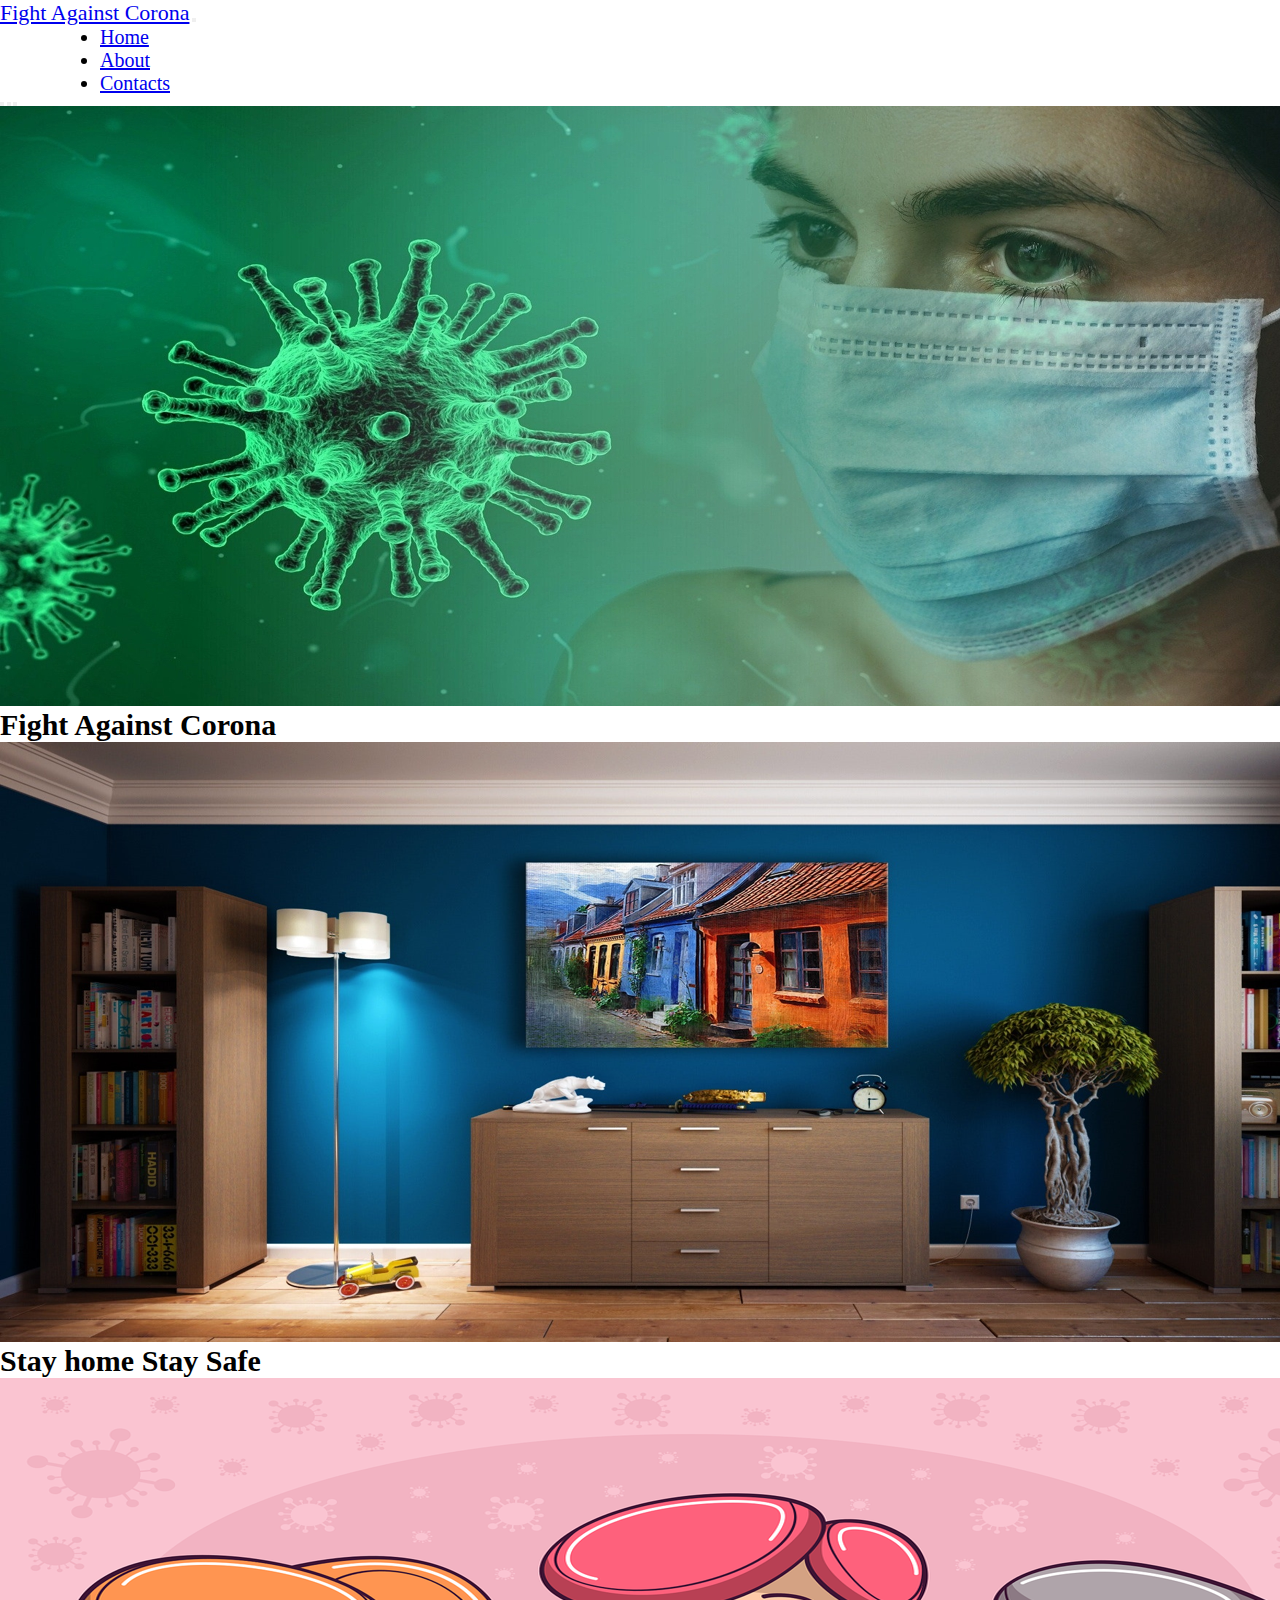
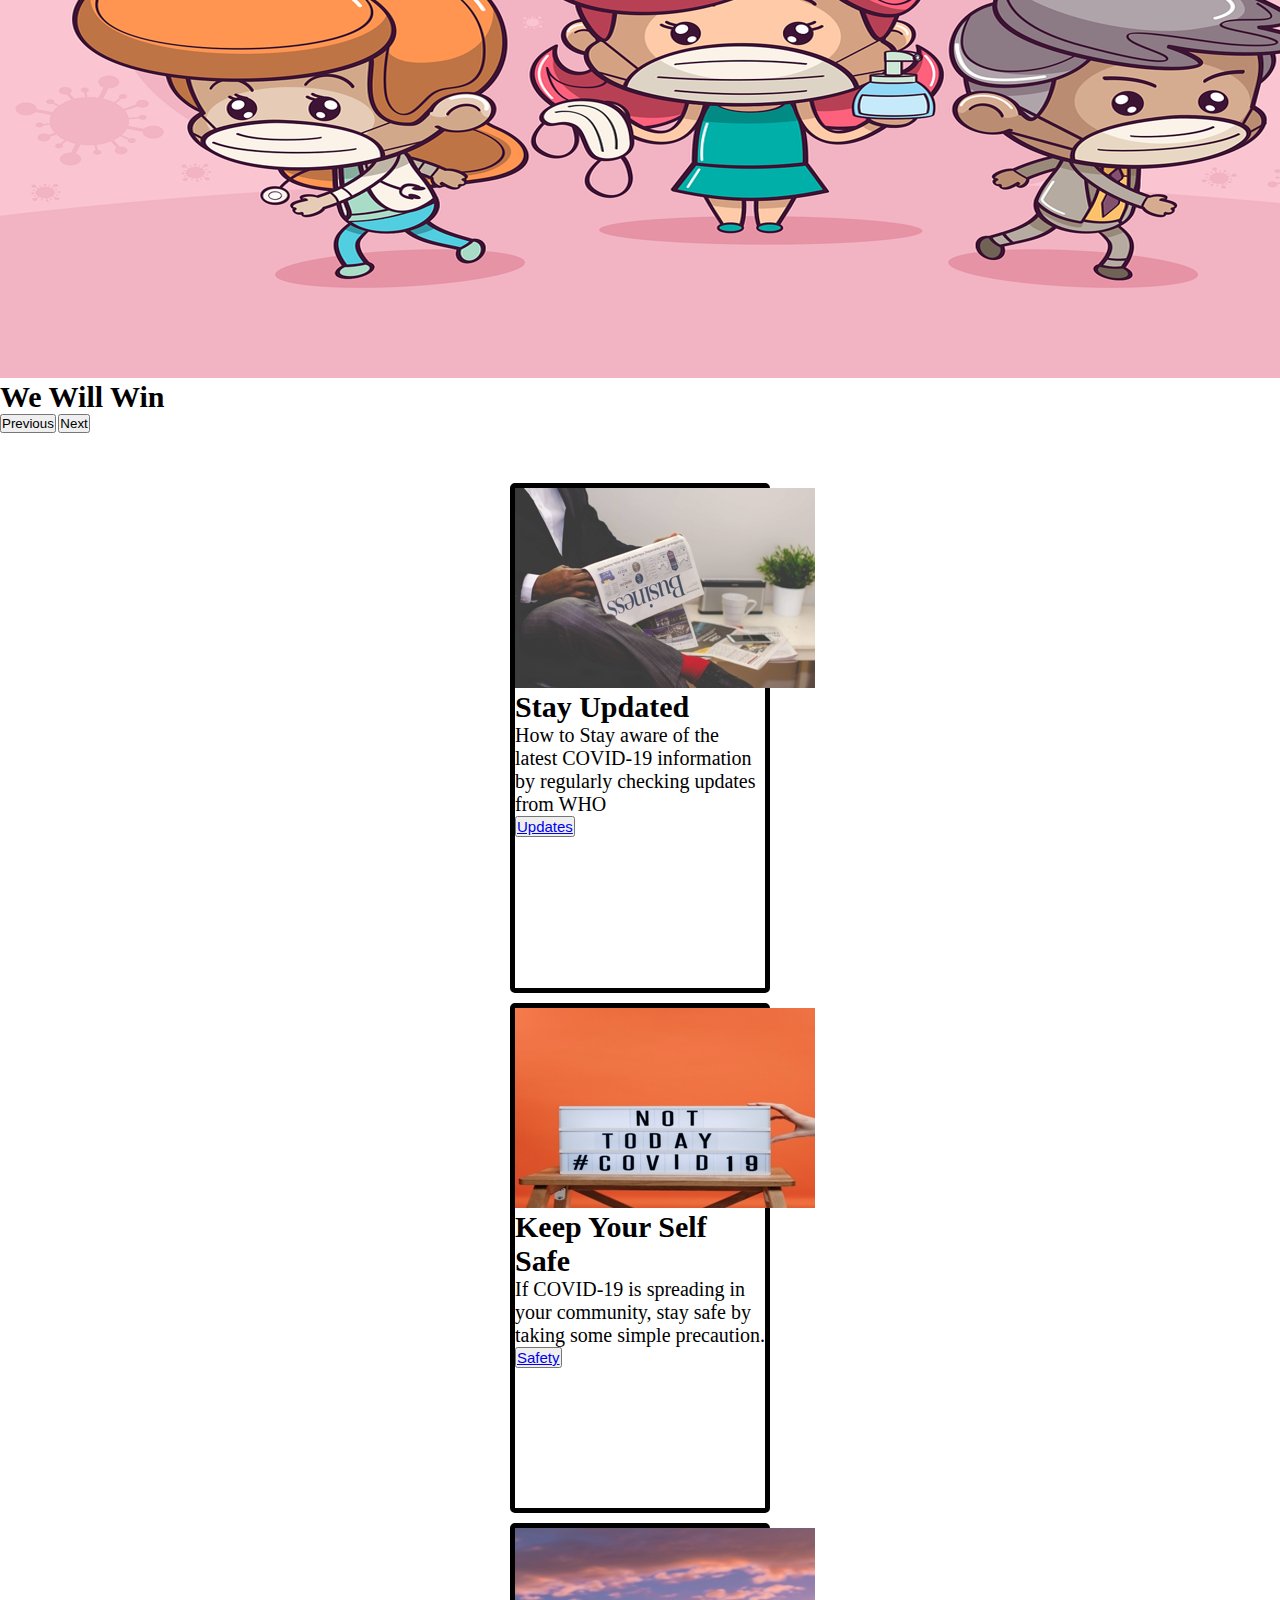
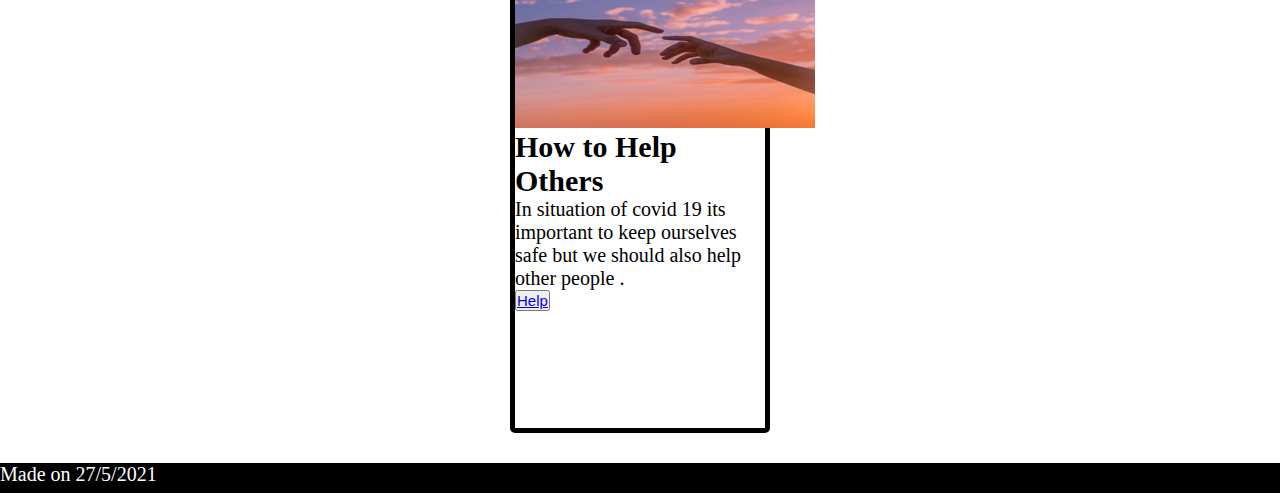
<file: index.html>
<!doctype html>
<html lang="en">
  <head>
    <!-- Required meta tags -->
    <meta charset="utf-8">
    <meta name="viewport" content="width=device-width, initial-scale=1">

    <!-- Bootstrap CSS -->
    <link href="https://cdn.jsdelivr.net/npm/bootstrap@5.0.1/dist/css/bootstrap.min.css" rel="stylesheet" integrity="sha384-+0n0xVW2eSR5OomGNYDnhzAbDsOXxcvSN1TPprVMTNDbiYZCxYbOOl7+AMvyTG2x" crossorigin="anonymous">
    <link rel="stylesheet" href="style.css">
   <link rel="icon" href="favicon.ico">
    <title>Fight Against Corona</title>
  </head>
  <body>
    <nav class="navbar navbar-expand-lg fixed-top navbar-dark bg-dark">
        <div class="container-fluid">
          <a class="navbar-brand" href="#">Fight Against Corona</a>
          <button class="navbar-toggler" type="button" data-bs-toggle="collapse" data-bs-target="#navbarSupportedContent" aria-controls="navbarSupportedContent" aria-expanded="false" aria-label="Toggle navigation">
            <span class="navbar-toggler-icon"></span>
          </button>
          <div class="collapse navbar-collapse" id="navbarSupportedContent">
            <ul class="navbar-nav me-auto mb-2 mb-lg-0">
              <li class="nav-item">
                <a class="nav-link active" aria-current="page" href="./index.html">Home</a>
              </li>
              <li class="nav-item">
                <a class="nav-link" href="./about.html">About</a>
              </li>
              <li class="nav-item">
                <a class="nav-link" href="contact.html">Contacts</a>
              </li>
              
             
            </ul>
            
          </div>
        </div>
      </nav>

      <div class="slide"><div id="carouselExampleCaptions" class="carousel slide" data-bs-ride="carousel">
        <div class="carousel-indicators">
          <button type="button" data-bs-target="#carouselExampleCaptions" data-bs-slide-to="0" class="active" aria-current="true" aria-label="Slide 1"></button>
          <button type="button" data-bs-target="#carouselExampleCaptions" data-bs-slide-to="1" aria-label="Slide 2"></button>
          <button type="button" data-bs-target="#carouselExampleCaptions" data-bs-slide-to="2" aria-label="Slide 3"></button>
        </div>
        <div class="carousel-inner">
          <div class="carousel-item active">
            <img src="./media/coronaOP.266b9946.jpg" class="d-block w-100" alt="...">
            <div class="carousel-caption d-none d-md-block">
              <h5>Fight Against Corona</h5>
              
            </div>
          </div>
          <div class="carousel-item">
            <img src="./media/pexels-pixabay-271816.480b0daf.png" class="d-block w-100" alt="...">
            <div class="carousel-caption d-none d-md-block">
              <h5>Stay home Stay Safe</h5>
             
            </div>
          </div>
          <div class="carousel-item">
            <img src="./media/people-5306374_1280.fd94f33f.png" class="d-block w-100" alt="...">
            <div class="carousel-caption d-none d-md-block">
              <h5>We Will Win </h5>
             
            </div>
          </div>
        </div>
        <button class="carousel-control-prev" type="button" data-bs-target="#carouselExampleCaptions" data-bs-slide="prev">
          <span class="carousel-control-prev-icon" aria-hidden="true"></span>
          <span class="visually-hidden">Previous</span>
        </button>
        <button class="carousel-control-next" type="button" data-bs-target="#carouselExampleCaptions" data-bs-slide="next">
          <span class="carousel-control-next-icon" aria-hidden="true"></span>
          <span class="visually-hidden">Next</span>
        </button>
      </div>
    
    </div>
    <div class="container">
      <div class="row" >
        <div class="col-sm">
          <div class="card border-dark mb-3">
            <img
              src="./media/Update.b555ff31.jpg"
              class="card-img-top"
              alt="..."
              height="200px"
              class="img"
            />
            <div class="card-body">
              <h5 class="card-title">Stay Updated</h5>
              <p class="card-text">
                How to Stay aware of the latest COVID-19 information by
                regularly checking updates from WHO
              </p>
              <button type="button" class="btn btn-primary up">
                <a href="update.html"  class="btn btn-primary">Updates</a>
              </button>
            </div>
          </div>
        </div>
        <div class="col-sm">
          <div class="card border-dark mb-3">
            <img
              src="media/safety.d3c26100.jpg"
              class="card-img-top"
              alt="..."
              height="200px"
              class="img"
            />
            <div class="card-body">
              <h5 class="card-title">Keep Your Self Safe</h5>
              <p class="card-text">
                If COVID-19 is spreading in your community, stay safe by
                taking some simple precaution.
              </p>
              <button type="button" class="btn btn-primary">
                <a href="safe.html" class="btn btn-primary">Safety</a>
                </Link>
              </button>
            </div>
          </div>
        </div>
        <div class="col-sm">
          <div class="card border-dark mb-3">
            <img
              src="./media/helpHands.2a0279c8.jpg"
              class="card-img-top"
              alt="..."
              height="200px"
              class="img"
            />
            <div class="card-body">
              <h5 class="card-title">How to Help Others</h5>
              <p class="card-text">
                In situation of covid 19 its important to keep ourselves safe
                but we should also help other people .
              </p>
              <button type="button" class="btn btn-primary">
               
                <a href="help.html"   class="btn btn-primary">Help</a>
                
              </button>
            </div>
          </div>
        </div>
      </div>
    </div>
    <footer class="footer">Made on 27/5/2021</footer>
    <script src="https://cdn.jsdelivr.net/npm/bootstrap@5.0.1/dist/js/bootstrap.bundle.min.js" integrity="sha384-gtEjrD/SeCtmISkJkNUaaKMoLD0//ElJ19smozuHV6z3Iehds+3Ulb9Bn9Plx0x4" crossorigin="anonymous"></script>

   
  </body>
</html>
</file>
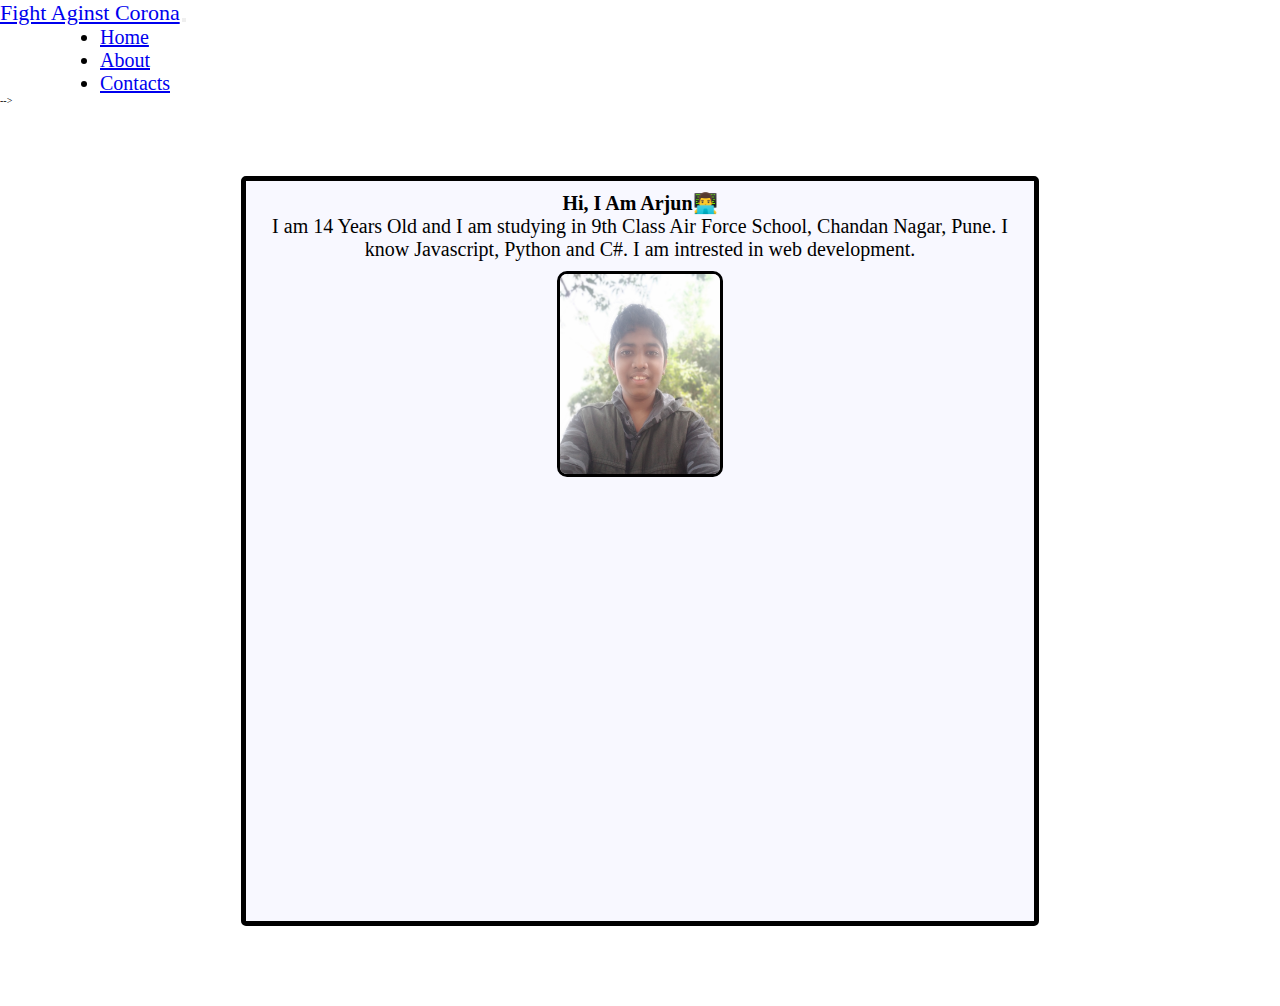
<file: about.html>
<!doctype html>
<html lang="en">
  <head>
    
    <meta charset="utf-8">
    <meta name="viewport" content="width=device-width, initial-scale=1">

  
    <link href="https://cdn.jsdelivr.net/npm/bootstrap@5.0.1/dist/css/bootstrap.min.css" rel="stylesheet" integrity="sha384-+0n0xVW2eSR5OomGNYDnhzAbDsOXxcvSN1TPprVMTNDbiYZCxYbOOl7+AMvyTG2x" crossorigin="anonymous">

    <title>About</title>
    <link rel="stylesheet" href="style.css">
  </head>
  <body>
<nav  id="V" class="navbar navbar-expand-lg fixed-top navbar-dark bg-dark"> 
        <div class="container-fluid">
          <a class="navbar-brand" href="#">Fight Aginst Corona</a>
          <button class="navbar-toggler" type="button" data-bs-toggle="collapse" data-bs-target="#navbarSupportedContent" aria-controls="navbarSupportedContent" aria-expanded="false" aria-label="Toggle navigation">
            <span class="navbar-toggler-icon"></span>
          </button>
          <div class="collapse navbar-collapse" id="navbarSupportedContent">
            <ul class="navbar-nav me-auto mb-2 mb-lg-0">
              <li class="nav-item">
                <a class="nav-link " aria-current="page" href="./index.html">Home</a>
              </li>
              <li class="nav-item">
                <a class="nav-link active" href="./about.html">About</a>
              </li>
              <li class="nav-item">
                <a class="nav-link" href="contact.html">Contacts</a>
              </li>
              
             
            </ul>
            
          </div>
        </div>
      </nav> -->
      <div class="abtwrap">
          
          <div class="abt"><h1 class="abTIT">Hi, I Am Arjun👨‍💻 </h1>
            <p id="abtpara">
                I am 14 Years Old and I am studying in 9th Class Air Force School, Chandan Nagar, Pune. I know Javascript, Python and C#. I am intrested in web development.</p>

                <img  id = "MyPhoto" src="/media/profile.8a453fb8.jpg" alt="">
        </div>
        <button class="btn btn-primary" id="B"><a id ="B" href="index.html">GO BACK HOME</a></button>
      </div>
   
    
  </body>
</html>
</file>
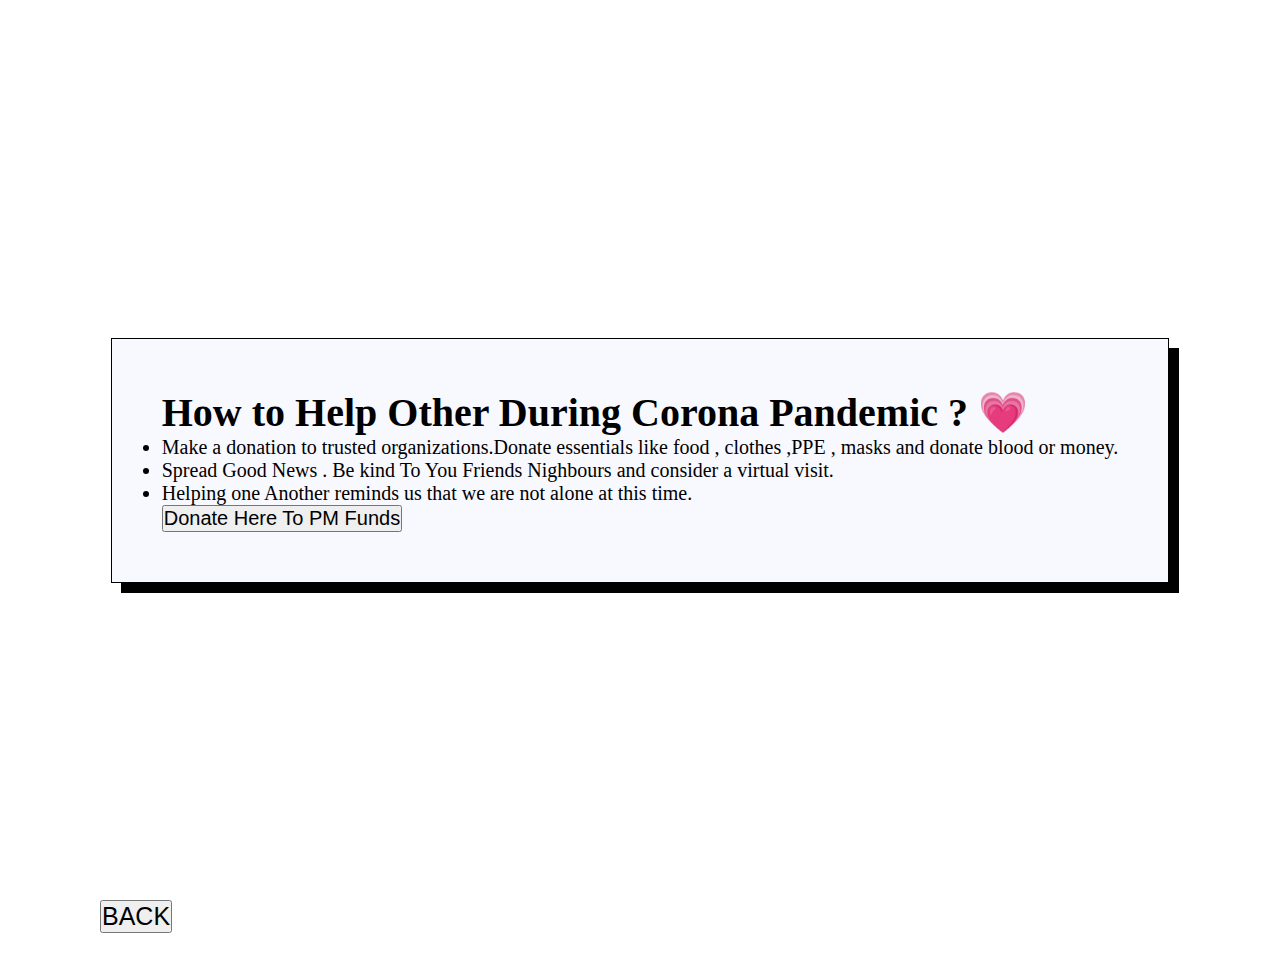
<file: help.html>
<!doctype html>
<html lang="en">
  <head>
    <!-- Required meta tags -->
    <meta charset="utf-8">
    <meta name="viewport" content="width=device-width, initial-scale=1">
    <link rel="stylesheet" href="style.css">
    <!-- Bootstrap CSS -->
    <link href="https://cdn.jsdelivr.net/npm/bootstrap@5.0.1/dist/css/bootstrap.min.css" rel="stylesheet" integrity="sha384-+0n0xVW2eSR5OomGNYDnhzAbDsOXxcvSN1TPprVMTNDbiYZCxYbOOl7+AMvyTG2x" crossorigin="anonymous">

    
  </head>
  <body>
    
    <div class="sts-body">
        <div class="wrap-sts">
          <h1 id="h1" style="font-size:4rem;">How to Help Other During Corona Pandemic ? 💗</h1>
          <ul id="sftList" style="font-size:2rem;"> 
            <li>
              Make a donation to trusted organizations.Donate essentials like
              food , clothes ,PPE , masks and donate blood or money.
            </li>
            <li>
              
              Spread Good News . Be kind To You Friends Nighbours and consider a
              virtual visit.
            </li>

            <li>
              Helping one Another reminds us that we are not alone at this time.
            </li>
          </ul>
          <button type="button" class="btn btn-warning " id="lvt">
            <a
              id="track"
              href="https://www.pmcares.gov.in/en/"
              target="self 
              "style="font-size:2rem;"      
            >
              Donate Here To PM Funds
            </a>
          </button>
        </div>
      </div>
      <a href="index.html"><button id ="cardBack"class="btn btn-primary">BACK</button></a>
    <script src="https://cdn.jsdelivr.net/npm/bootstrap@5.0.1/dist/js/bootstrap.bundle.min.js" integrity="sha384-gtEjrD/SeCtmISkJkNUaaKMoLD0//ElJ19smozuHV6z3Iehds+3Ulb9Bn9Plx0x4" crossorigin="anonymous"></script>

  </body>
</html>
</file>
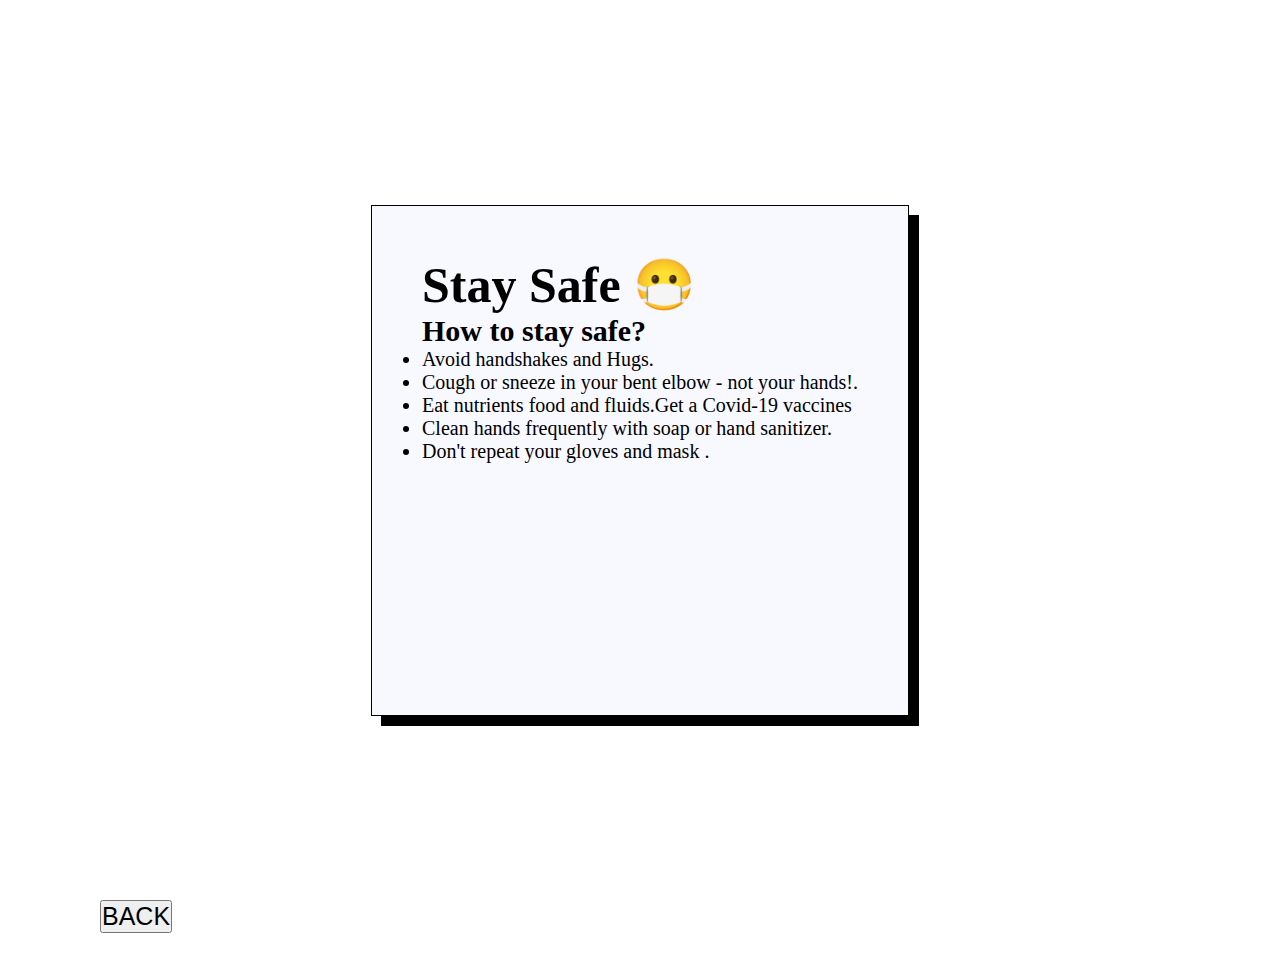
<file: safe.html>
<!doctype html>
<html lang="en">
  <head>
    <!-- Required meta tags -->
    <meta charset="utf-8">
    <meta name="viewport" content="width=device-width, initial-scale=1">
    <link rel="stylesheet" href="style.css">
    <!-- Bootstrap CSS -->
    <link href="https://cdn.jsdelivr.net/npm/bootstrap@5.0.1/dist/css/bootstrap.min.css" rel="stylesheet" integrity="sha384-+0n0xVW2eSR5OomGNYDnhzAbDsOXxcvSN1TPprVMTNDbiYZCxYbOOl7+AMvyTG2x" crossorigin="anonymous">

    <title>Safety</title>
  </head>
  <body>
    <div class="sts-body">
        <div class="wrap-sts">
          <h1 id="h1" style="font-size:5rem;">Stay Safe 😷</h1>
          <b id="sfsTT" style="font-size:3rem;">How to stay safe?</b>
          <ul id="sftList" style="font-size:2rem;">
            <li>Avoid handshakes and Hugs.</li>
            <li>Cough or sneeze in your bent elbow - not your hands!.</li>
            <li>Eat nutrients food and fluids.Get a Covid-19 vaccines</li>
            <li>Clean hands frequently with soap or hand sanitizer.</li>
            <li>Don't repeat your gloves and mask .</li>
          </ul>
          <div class="video">
            <iframe
              width="350"
              height="200"
              src="https://www.youtube.com/embed/xVu_I6WCsto"
              title="YouTube video player"
              frameborder="0"
              allow="accelerometer; autoplay; clipboard-write; encrypted-media; gyroscope; picture-in-picture"
              allowfullscreen
            ></iframe>
          </div>
        </div>
      </div>
      <a href="index.html"><button id ="cardBack"class="btn btn-primary">BACK</button></a>
    <script src="https://cdn.jsdelivr.net/npm/bootstrap@5.0.1/dist/js/bootstrap.bundle.min.js" integrity="sha384-gtEjrD/SeCtmISkJkNUaaKMoLD0//ElJ19smozuHV6z3Iehds+3Ulb9Bn9Plx0x4" crossorigin="anonymous"></script>

    
  </body>
</html>
</file>
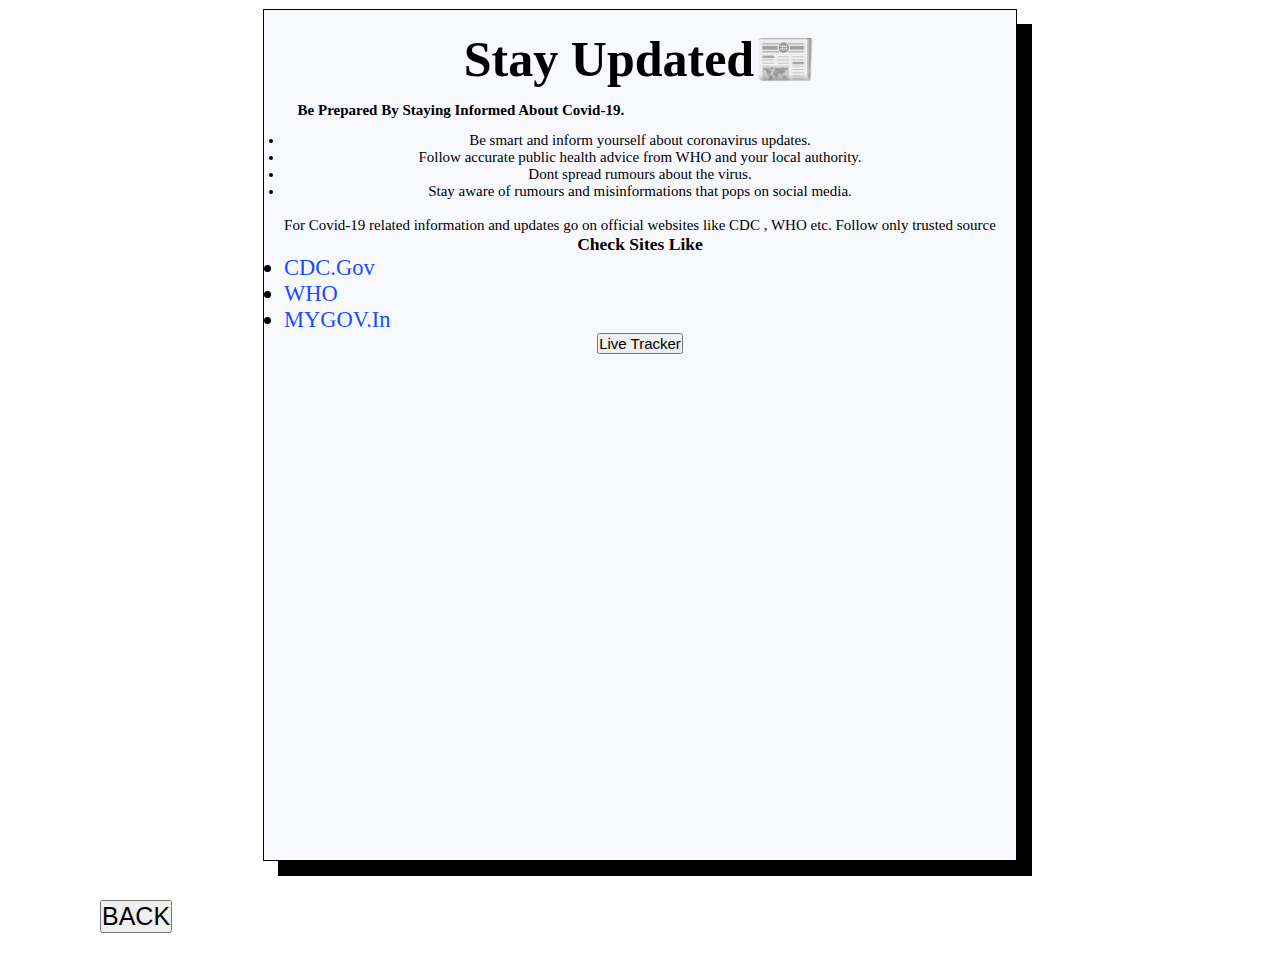
<file: update.html>
<!doctype html>
<html lang="en">
  <head>
    <!-- Required meta tags -->
    <meta charset="utf-8">
    <meta name="viewport" content="width=device-width, initial-scale=1">

    <!-- Bootstrap CSS -->
    <link href="https://cdn.jsdelivr.net/npm/bootstrap@5.0.1/dist/css/bootstrap.min.css" rel="stylesheet" integrity="sha384-+0n0xVW2eSR5OomGNYDnhzAbDsOXxcvSN1TPprVMTNDbiYZCxYbOOl7+AMvyTG2x" crossorigin="anonymous">
    <link rel="stylesheet" href="style.css">
    <title>Updates</title>
  </head>
  <body>
    
    <div class="upt-box">
        <div class="upt">
          <h2 id="upttit">Stay Updated📰 </h2>
          <p id="upt-para">
            <b>Be Prepared By Staying Informed About Covid-19.</b>
            <ul>
              <li>Be smart and inform yourself about coronavirus updates.</li>
              <li>
                Follow accurate public health advice from WHO and your local
                authority.
              </li>
              <li>Dont spread rumours about the virus.</li>
              <li>
                Stay aware of rumours and misinformations that pops on social
                media.
              </li>
            </ul>
            <br />
            For Covid-19 related information and updates go on official websites
            like CDC , WHO etc. Follow only trusted source
          </p>
          <h3>Check Sites Like</h3>
          <ul id="sites">
            <li>
              <a
                href="https://www.cdc.gov/library/researchguides/2019novelcoronavirus/websites.html"
                target="self"
                class="st"
              >
                CDC.gov
              </a>
            </li>
            <li>
              <a
                href="https://www.who.int/emergencies/diseases/novel-coronavirus-2019/situation-reports"
                target="self"
                class="st"
              >
                WHO
              </a>
            </li>
            <li>
              <a
                href="https://www.mygov.in/covid-19"
                target="self"
                class="st"
              >
                MYGOV.in
              </a>
            </li>
          </ul>
          <button type="button" class="btn btn-warning " id="lvt">
            <a
              id="track"
              href="https://www.worldometers.info/coronavirus/country/india/"
              target="self       "
            >
              Live Tracker
            </a>
          </button>
          
        </div>
        
      </div>
      <a href="index.html"><button id ="cardBack"class="btn btn-primary">BACK</button></a>
    <script src="https://cdn.jsdelivr.net/npm/bootstrap@5.0.1/dist/js/bootstrap.bundle.min.js" integrity="sha384-gtEjrD/SeCtmISkJkNUaaKMoLD0//ElJ19smozuHV6z3Iehds+3Ulb9Bn9Plx0x4" crossorigin="anonymous"></script>
  
  
    
  </body>
</html>
</file>
<file: style.css>
* {
  padding: 0;
  margin: 0;
}
html {
  font-size: 10px;
  overflow-x: hidden;
}
.nav-item {
  font-size: 2rem;
  margin-left: 10rem;
}
.navbar-brand {
  font-size: 2.2rem;
}
h5 {
  font-size: 3rem;
}
.card-text {
  font-size: 2rem;
}
.container {
  justify-content: center;
  align-items: center;
  display: flex;
  margin-top: 2rem;
  padding: 2rem;
}
.card {
  border: 0.5rem solid black;
  border-radius: 5px;
  width: 25rem;
  height: 50rem;
  margin: 1rem;
}
.btn {
  font-size: 1.5rem;
}
footer {
  width: 100vw;
  height: 3rem;
  background-color: black;
  color: white;
  font-size: 2rem;
}
.abtwrap {
  display: flex;
  width: 100vw;
  height: 100vh;
  justify-content: center;
  align-items: center;
  flex-direction: column;
}
.abt {
  margin-bottom: 1rem;
  width: 60%;
  height: 80%;
  border: 0.5rem solid black;
  border-radius: 5px;
  background-color: ghostwhite;
  text-align: center;
  padding: 1rem;
  word-wrap: break-word;
}
#abtpara {
  font-size: 2rem;
}
#MyPhoto {
  margin-top: 1rem;
  margin-bottom: 1rem;
  width: 16rem;
  height: 20rem;
  border: 0.3rem solid black;
  border-radius: 10px;
}
#B {
  display: none;
}
@media (max-width: 1016px) {
  #V {
    display: none;
  }
  #B {
    text-decoration: none;
    display: inline-block;
    color: white;
  }
}

.upt-box {
  font-size: 10px;
  display: flex;
  height: 100vh;

  justify-content: space-around;
  margin-left: 2em;
  margin-right: 2em;
}
.upt {
  padding: 2rem;
  height: 90%;
  color: black;
  text-align: center;
  word-wrap: break-word;
  margin: 0.6em;
  font-size: 1.5em;
  background-color: ghostwhite;
  border: 0.09em solid black;
  box-shadow: 1em 1em black;
}
#sites {
  text-transform: capitalize;
  text-align: left;
  font-size: 1.5em;
}
#track {
  justify-self: center;
  align-self: center;
  text-decoration: none;
  color: black;
}
#lvt:hover {
  border: 0.1em solid black;
  color: white;
  background-color: rgb(70, 88, 255);
  box-shadow: 0.1em 0.1em 0.5em black;
}
.st {
  text-decoration: none;
  color: rgb(24, 78, 255);
}
.st:hover {
  font-size: 1.01em;
  color: rgb(6, 0, 37);
}
#upt-para {
  text-align: left;
  margin: 0.9em;
}
#upttit {
  font-size: 5rem;
}
.sts-body {
  font-size: 10px;
  height: 100vh;
  display: flex;
  flex-direction: column;
  align-items: center;
  justify-content: center;
}
.wrap-sts {
  margin-top: 2rem;
  border: 0.1em solid black;
  background-color: ghostwhite;
  padding: 5em;
  box-shadow: 1em 1em black;
}
#cardBack {
  font-size: 2.5rem;
  margin-left: 10rem;
  margin-bottom: 2rem;
}
</file>
